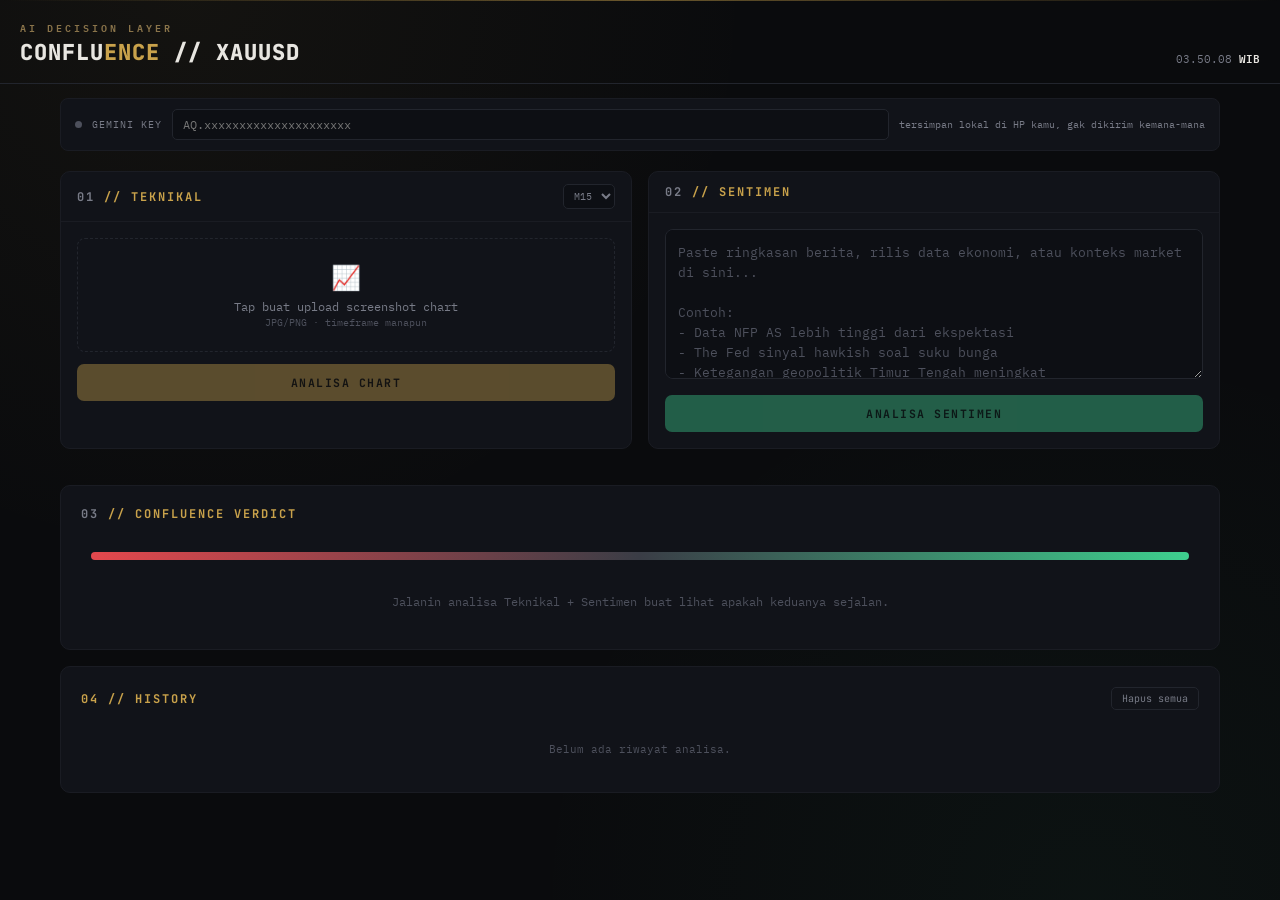
<file: index.html>
<!DOCTYPE html>
<html lang="id">
<head>
<meta charset="UTF-8">
<meta name="viewport" content="width=device-width, initial-scale=1.0">
<title>CONFLUENCE // XAUUSD</title>
<link rel="preconnect" href="https://fonts.googleapis.com">
<link href="https://fonts.googleapis.com/css2?family=JetBrains+Mono:wght@400;500;700;800&family=IBM+Plex+Mono:wght@400;500;600&display=swap" rel="stylesheet">
<style>
  :root{
    --bg:#0a0b0d;
    --panel:#111319;
    --panel-2:#0d0f14;
    --border:#22252d;
    --border-soft:#1a1c23;
    --gold:#c9a24b;
    --gold-dim:#8a744a;
    --bull:#3ecf8e;
    --bear:#e5484d;
    --neutral:#e8b64c;
    --text:#e8e6e1;
    --muted:#787b87;
    --muted-2:#4d505c;
  }
  *{box-sizing:border-box; margin:0; padding:0;}
  body{
    background:var(--bg);
    color:var(--text);
    font-family:'IBM Plex Mono', monospace;
    min-height:100vh;
    background-image:
      radial-gradient(circle at 15% 0%, rgba(201,162,75,0.05), transparent 40%),
      radial-gradient(circle at 85% 100%, rgba(62,207,142,0.04), transparent 40%);
    padding-bottom:60px;
  }
  .scanline{
    position:fixed; top:0; left:0; right:0; height:1px;
    background:linear-gradient(90deg, transparent, var(--gold), transparent);
    opacity:0.5; animation:scan 6s linear infinite; z-index:50; pointer-events:none;
  }
  @keyframes scan{0%{top:0%}100%{top:100%}}

  header{
    border-bottom:1px solid var(--border);
    padding:18px 20px 16px;
    display:flex; justify-content:space-between; align-items:flex-end;
    flex-wrap:wrap; gap:10px;
  }
  .brand{display:flex; flex-direction:column; gap:2px;}
  .brand-eyebrow{
    font-size:10px; letter-spacing:3px; color:var(--gold-dim); font-weight:600;
  }
  .brand-title{
    font-family:'JetBrains Mono', monospace;
    font-size:22px; font-weight:800; letter-spacing:1px;
    color:var(--text);
  }
  .brand-title span{color:var(--gold);}
  .clock{
    font-size:11px; color:var(--muted); text-align:right; line-height:1.5;
  }
  .clock b{color:var(--text); font-weight:600;}

  .keybar{
    max-width:1200px; margin:14px auto 0; padding:0 20px;
  }
  .keybar-inner{
    background:var(--panel); border:1px solid var(--border-soft); border-radius:8px;
    padding:10px 14px; display:flex; gap:10px; align-items:center; flex-wrap:wrap;
  }
  .keybar label{font-size:10px; color:var(--muted); letter-spacing:1px; white-space:nowrap;}
  .keybar input[type=password], .keybar input[type=text]{
    flex:1; min-width:160px;
    background:var(--panel-2); border:1px solid var(--border); border-radius:5px;
    color:var(--text); padding:7px 10px; font-family:inherit; font-size:12px;
  }
  .keybar input:focus{outline:1px solid var(--gold-dim);}
  .status-dot{width:7px; height:7px; border-radius:50%; background:var(--muted-2); flex-shrink:0;}
  .status-dot.on{background:var(--bull); box-shadow:0 0 6px var(--bull);}
  .keybar small{color:var(--muted); font-size:10px;}

  main{
    max-width:1200px; margin:0 auto; padding:20px;
    display:grid; grid-template-columns:1fr 1fr; gap:16px;
  }
  @media(max-width:860px){ main{grid-template-columns:1fr;} }

  .panel{
    background:var(--panel); border:1px solid var(--border-soft); border-radius:10px;
    overflow:hidden;
  }
  .panel-head{
    padding:12px 16px; border-bottom:1px solid var(--border-soft);
    display:flex; justify-content:space-between; align-items:center;
  }
  .panel-head h2{
    font-family:'JetBrains Mono'; font-size:12px; letter-spacing:2px; font-weight:700;
    color:var(--muted);
  }
  .panel-head h2 span{color:var(--gold);}
  .panel-body{padding:16px;}

  .drop{
    border:1.5px dashed var(--border); border-radius:8px;
    padding:22px 14px; text-align:center; cursor:pointer;
    transition:.15s; color:var(--muted); font-size:11.5px;
  }
  .drop:hover, .drop.drag{border-color:var(--gold-dim); background:rgba(201,162,75,0.04);}
  .drop img{max-width:100%; max-height:180px; border-radius:6px; margin-bottom:8px;}
  .drop .hint{margin-top:6px; font-size:10px; color:var(--muted-2);}
  input[type=file]{display:none;}

  textarea{
    width:100%; min-height:150px; resize:vertical;
    background:var(--panel-2); border:1px solid var(--border); border-radius:8px;
    color:var(--text); padding:12px; font-family:inherit; font-size:12.5px; line-height:1.6;
  }
  textarea:focus{outline:1px solid var(--gold-dim);}
  textarea::placeholder{color:var(--muted-2);}

  .btn{
    width:100%; margin-top:12px; padding:11px; border-radius:7px; border:none;
    font-family:'JetBrains Mono'; font-weight:700; font-size:11.5px; letter-spacing:1.5px;
    cursor:pointer; transition:.15s; text-transform:uppercase;
  }
  .btn-gold{background:var(--gold); color:#161208;}
  .btn-gold:hover{background:#dcb75c;}
  .btn-green{background:var(--bull); color:#062015;}
  .btn-green:hover{background:#4fe3a0;}
  .btn:disabled{opacity:.4; cursor:not-allowed;}

  .result{margin-top:14px; display:none;}
  .result.show{display:block; animation:fadein .3s ease;}
  @keyframes fadein{from{opacity:0; transform:translateY(4px)} to{opacity:1; transform:translateY(0)}}

  .bias-tag{
    display:inline-flex; align-items:center; gap:6px;
    padding:5px 12px; border-radius:20px; font-size:11px; font-weight:700; letter-spacing:1px;
  }
  .bias-tag.bull{background:rgba(62,207,142,0.12); color:var(--bull); border:1px solid rgba(62,207,142,0.3);}
  .bias-tag.bear{background:rgba(229,72,77,0.12); color:var(--bear); border:1px solid rgba(229,72,77,0.3);}
  .bias-tag.neutral{background:rgba(232,182,76,0.12); color:var(--neutral); border:1px solid rgba(232,182,76,0.3);}

  .ladder{margin-top:12px; border-top:1px solid var(--border-soft);}
  .ladder-row{
    display:flex; justify-content:space-between; padding:7px 0;
    border-bottom:1px solid var(--border-soft); font-size:12px;
  }
  .ladder-row .lbl{color:var(--muted); letter-spacing:.5px; font-size:10.5px;}
  .ladder-row .val{font-weight:600; font-variant-numeric:tabular-nums;}
  .val.tp{color:var(--bull);} .val.sl{color:var(--bear);} .val.entry{color:var(--gold);}

  .reasoning{margin-top:12px; font-size:11.5px; line-height:1.7; color:#c4c2ba;}
  .reasoning ul{padding-left:16px;}
  .reasoning li{margin-bottom:4px;}

  .gauge-wrap{display:flex; flex-direction:column; align-items:center; margin-top:6px;}
  svg#gaugeSvg{width:100%; max-width:260px;}
  .gauge-label{
    font-family:'JetBrains Mono'; font-size:20px; font-weight:800; margin-top:-38px;
  }
  .gauge-sub{font-size:10px; color:var(--muted); letter-spacing:2px; margin-top:2px;}
  .conf-score{display:flex; gap:8px; justify-content:center; margin-top:14px; flex-wrap:wrap;}
  .chip{
    background:var(--panel-2); border:1px solid var(--border); border-radius:6px;
    padding:6px 10px; font-size:10.5px; color:var(--muted);
  }
  .chip b{color:var(--text); font-size:12px;}

  .confluence{
    max-width:1200px; margin:0 auto; padding:0 20px;
  }
  .confluence-panel{
    background:var(--panel); border:1px solid var(--border-soft); border-radius:10px;
    padding:20px; margin-top:16px;
  }
  .confluence-panel h2{
    font-family:'JetBrains Mono'; font-size:12px; letter-spacing:2px; color:var(--muted); margin-bottom:16px;
  }
  .confluence-panel h2 span{color:var(--gold);}
  .meter-track{
    position:relative; height:8px; border-radius:4px; margin:30px 10px 14px;
    background:linear-gradient(90deg, var(--bear), #3a3d46 50%, var(--bull));
  }
  .marker{
    position:absolute; top:-11px; width:2px; height:28px; background:var(--text);
  }
  .marker::after{
    content:attr(data-label); position:absolute; top:-18px; left:50%; transform:translateX(-50%);
    font-size:9px; white-space:nowrap; color:var(--muted); letter-spacing:1px;
  }
  .marker.t{background:var(--gold);} .marker.t::after{color:var(--gold); content:"TEKNIKAL";}
  .marker.s{background:#7fb3ff;} .marker.s::after{top:22px; content:"SENTIMEN"; color:#7fb3ff;}

  .verdict-box{
    margin-top:22px; padding:16px; border-radius:8px; border:1px solid var(--border-soft);
    background:var(--panel-2); display:none;
  }
  .verdict-box.show{display:block;}
  .verdict-title{font-size:13px; font-weight:700; letter-spacing:1px; margin-bottom:6px;}
  .verdict-title.align-bull{color:var(--bull);}
  .verdict-title.align-bear{color:var(--bear);}
  .verdict-title.conflict{color:var(--neutral);}
  .verdict-text{font-size:12px; color:#c4c2ba; line-height:1.7;}

  .empty-note{color:var(--muted-2); font-size:11.5px; text-align:center; padding:20px 0;}
  .spinner{
    width:14px; height:14px; border:2px solid rgba(0,0,0,0.2); border-top-color:currentColor;
    border-radius:50%; display:inline-block; animation:spin .7s linear infinite; vertical-align:-2px;
  }
  @keyframes spin{to{transform:rotate(360deg)}}

  .copy-btn{
    background:none; border:1px solid var(--border); border-radius:4px; color:var(--muted);
    font-size:10px; padding:2px 6px; margin-left:8px; cursor:pointer; font-family:inherit;
  }
  .copy-btn:hover{color:var(--text); border-color:var(--gold-dim);}
  .copy-btn.copied{color:var(--bull); border-color:var(--bull);}

  .tf-select{
    background:var(--panel-2); border:1px solid var(--border); border-radius:5px;
    color:var(--muted); font-family:inherit; font-size:10px; padding:4px 6px;
  }

  .status-badge{
    display:inline-flex; align-items:center; gap:7px; padding:8px 14px; border-radius:7px;
    font-size:11.5px; font-weight:700; letter-spacing:1px; margin-bottom:16px;
  }
  .status-badge .dot{width:8px; height:8px; border-radius:50%;}
  .status-badge.go{background:rgba(62,207,142,0.1); color:var(--bull); border:1px solid rgba(62,207,142,0.25);}
  .status-badge.go .dot{background:var(--bull); box-shadow:0 0 6px var(--bull);}
  .status-badge.caution{background:rgba(232,182,76,0.1); color:var(--neutral); border:1px solid rgba(232,182,76,0.25);}
  .status-badge.caution .dot{background:var(--neutral); box-shadow:0 0 6px var(--neutral);}
  .status-badge.no{background:rgba(229,72,77,0.1); color:var(--bear); border:1px solid rgba(229,72,77,0.25);}
  .status-badge.no .dot{background:var(--bear); box-shadow:0 0 6px var(--bear);}

  .countdown{
    margin-top:10px; font-size:10.5px; color:var(--muted); display:flex; align-items:center; gap:6px;
  }
  .countdown b{color:var(--gold); font-variant-numeric:tabular-nums;}
  .countdown.expired b{color:var(--muted-2);}

  .cache-note{font-size:10px; color:var(--muted-2); margin-top:8px; text-align:center;}

  .history-panel{margin-top:16px;}
  .history-panel table{width:100%; border-collapse:collapse; font-size:11px;}
  .history-panel th{
    text-align:left; padding:8px 6px; color:var(--muted); font-weight:600; letter-spacing:1px;
    border-bottom:1px solid var(--border-soft); font-size:9.5px;
  }
  .history-panel td{padding:8px 6px; border-bottom:1px solid var(--border-soft); color:#c4c2ba;}
  .history-panel tr:last-child td{border-bottom:none;}
  .history-empty{color:var(--muted-2); font-size:11px; text-align:center; padding:16px 0;}
  .clear-history{
    background:none; border:1px solid var(--border); color:var(--muted); border-radius:5px;
    padding:4px 10px; font-size:10px; cursor:pointer; font-family:inherit;
  }
  .clear-history:hover{color:var(--bear); border-color:var(--bear);}

  .toast{
    position:fixed; bottom:20px; left:50%; transform:translateX(-50%) translateY(20px);
    background:var(--panel); border:1px solid var(--border); border-radius:8px;
    padding:10px 18px; font-size:11.5px; color:var(--text); opacity:0; pointer-events:none;
    transition:.25s; z-index:100;
  }
  .toast.show{opacity:1; transform:translateX(-50%) translateY(0);}
</style>
</head>
<body>
<div class="scanline"></div>

<header>
  <div class="brand">
    <div class="brand-eyebrow">AI DECISION LAYER</div>
    <div class="brand-title">CONFLU<span>ENCE</span> // XAUUSD</div>
  </div>
  <div class="clock" id="clockBox">--:--:-- <b>WIB</b></div>
</header>

<div class="keybar">
  <div class="keybar-inner">
    <span class="status-dot" id="keyDot"></span>
    <label>GEMINI KEY</label>
    <input type="password" id="apiKey" placeholder="AQ.xxxxxxxxxxxxxxxxxxxxx">
    <small>tersimpan lokal di HP kamu, gak dikirim kemana-mana</small>
  </div>
</div>

<main>
  <!-- TECHNICAL PANEL -->
  <section class="panel">
    <div class="panel-head">
      <h2>01 <span>// TEKNIKAL</span></h2>
      <div style="display:flex; align-items:center; gap:8px;">
        <select class="tf-select" id="tfSelect">
          <option value="M15">M15</option>
          <option value="M30">M30</option>
          <option value="H1">H1</option>
        </select>
        <span id="techPulse" class="chip" style="display:none">●</span>
      </div>
    </div>
    <div class="panel-body">
      <div class="drop" id="dropZone">
        <div id="dropContent">
          <div style="font-size:24px; margin-bottom:6px;">📈</div>
          Tap buat upload screenshot chart<br>
          <span class="hint">JPG/PNG · timeframe manapun</span>
        </div>
      </div>
      <input type="file" id="fileInput" accept="image/*">
      <button class="btn btn-gold" id="btnTech" disabled>Analisa Chart</button>

      <div class="result" id="techResult">
        <div class="bias-tag" id="techBias">—</div>
        <div class="ladder" id="techLadder"></div>
        <div class="reasoning" id="techReasoning"></div>
        <div class="countdown" id="techCountdown" style="display:none;">⏳ Valid selama <b id="countdownTimer">-</b></div>
      </div>
      <div class="cache-note" id="techCacheNote" style="display:none;">📦 hasil dari cache (2 menit terakhir)</div>
    </div>
  </section>

  <!-- SENTIMENT PANEL -->
  <section class="panel">
    <div class="panel-head">
      <h2>02 <span>// SENTIMEN</span></h2>
      <span id="sentPulse" class="chip" style="display:none">●</span>
    </div>
    <div class="panel-body">
      <textarea id="newsInput" placeholder="Paste ringkasan berita, rilis data ekonomi, atau konteks market di sini...

Contoh:
- Data NFP AS lebih tinggi dari ekspektasi
- The Fed sinyal hawkish soal suku bunga
- Ketegangan geopolitik Timur Tengah meningkat"></textarea>
      <button class="btn btn-green" id="btnSent" disabled>Analisa Sentimen</button>

      <div class="result" id="sentResult">
        <div class="gauge-wrap">
          <svg id="gaugeSvg" viewBox="0 0 200 110">
            <path d="M 15 100 A 85 85 0 0 1 185 100" fill="none" stroke="#22252d" stroke-width="14" stroke-linecap="round"/>
            <path id="gaugeArc" d="M 15 100 A 85 85 0 0 1 185 100" fill="none" stroke="url(#gaugeGrad)" stroke-width="14" stroke-linecap="round" stroke-dasharray="267" stroke-dashoffset="267"/>
            <defs>
              <linearGradient id="gaugeGrad" x1="0%" y1="0%" x2="100%" y2="0%">
                <stop offset="0%" stop-color="#e5484d"/>
                <stop offset="50%" stop-color="#e8b64c"/>
                <stop offset="100%" stop-color="#3ecf8e"/>
              </linearGradient>
            </defs>
            <line id="needle" x1="100" y1="100" x2="100" y2="30" stroke="#e8e6e1" stroke-width="2.5" style="transform-origin:100px 100px; transition:transform .6s cubic-bezier(.3,1.4,.5,1);"/>
            <circle cx="100" cy="100" r="4" fill="#e8e6e1"/>
          </svg>
          <div class="gauge-label" id="gaugeLabel">NETRAL</div>
          <div class="gauge-sub">BEARISH ← → BULLISH</div>
        </div>
        <div class="conf-score">
          <div class="chip">CONFIDENCE <b id="sentConf">-</b></div>
          <div class="chip">RISK <b id="sentRisk">-</b></div>
        </div>
        <div class="reasoning" id="sentReasoning"></div>
      </div>
    </div>
  </section>
</main>

<div class="confluence">
  <div class="confluence-panel">
    <h2>03 <span>// CONFLUENCE VERDICT</span></h2>
    <div class="status-badge" id="statusBadge" style="display:none;">
      <span class="dot"></span><span id="statusBadgeText">-</span>
    </div>
    <div class="meter-track" id="meterTrack">
      <div class="marker t" id="markerT" style="left:50%; display:none;"></div>
      <div class="marker s" id="markerS" style="left:50%; display:none;"></div>
    </div>
    <p class="empty-note" id="confEmpty">Jalanin analisa Teknikal + Sentimen buat lihat apakah keduanya sejalan.</p>
    <div class="verdict-box" id="verdictBox">
      <div class="verdict-title" id="verdictTitle">—</div>
      <div class="verdict-text" id="verdictText">—</div>
    </div>
  </div>

  <div class="confluence-panel history-panel">
    <h2 style="display:flex; justify-content:space-between; align-items:center;">
      <span>04 <span style="color:var(--gold)">// HISTORY</span></span>
      <button class="clear-history" id="clearHistoryBtn">Hapus semua</button>
    </h2>
    <div id="historyBody"></div>
  </div>
</div>

<div class="toast" id="toast"></div>

<script>
const $ = id => document.getElementById(id);
let uploadedBase64 = null, uploadedMime = null;
let techScore = null, sentScore = null; // -1..1 scale for confluence meter
let lastTech = null, lastSent = null;
let countdownInterval = null;

// ---- utils ----
function showToast(msg){
  const t = $('toast');
  t.textContent = msg;
  t.classList.add('show');
  setTimeout(()=>t.classList.remove('show'), 1800);
}
function copyText(text, btnEl){
  navigator.clipboard.writeText(String(text)).then(()=>{
    showToast('Disalin: ' + text);
    if(btnEl){
      btnEl.classList.add('copied');
      setTimeout(()=>btnEl.classList.remove('copied'), 1000);
    }
  });
}
function simpleHash(str){
  let hash = 0;
  for(let i=0;i<str.length;i++){
    hash = ((hash<<5)-hash) + str.charCodeAt(i);
    hash |= 0;
  }
  return hash.toString();
}
function compressImage(dataUrl, maxWidth=800, quality=0.75){
  return new Promise(resolve=>{
    const img = new Image();
    img.onload = () => {
      const scale = Math.min(1, maxWidth / img.width);
      const canvas = document.createElement('canvas');
      canvas.width = img.width * scale;
      canvas.height = img.height * scale;
      const ctx = canvas.getContext('2d');
      ctx.drawImage(img, 0, 0, canvas.width, canvas.height);
      resolve(canvas.toDataURL('image/jpeg', quality));
    };
    img.src = dataUrl;
  });
}
// cache: 2 minute TTL, keyed by content hash
function getCache(key){
  try{
    const raw = localStorage.getItem('cache_' + key);
    if(!raw) return null;
    const parsed = JSON.parse(raw);
    if(Date.now() - parsed.ts > 2*60*1000) return null;
    return parsed.data;
  }catch(e){ return null; }
}
function setCache(key, data){
  localStorage.setItem('cache_' + key, JSON.stringify({ts:Date.now(), data}));
}

// clock
function tick(){
  const d = new Date();
  const opts = {hour:'2-digit', minute:'2-digit', second:'2-digit', hour12:false, timeZone:'Asia/Jakarta'};
  $('clockBox').innerHTML = d.toLocaleTimeString('id-ID', opts) + ' <b>WIB</b>';
}
tick(); setInterval(tick, 1000);

// key handling
const KEY_STORAGE = 'confluence_gemini_key';
$('apiKey').value = localStorage.getItem(KEY_STORAGE) || '';
updateKeyDot();
$('apiKey').addEventListener('input', () => {
  localStorage.setItem(KEY_STORAGE, $('apiKey').value.trim());
  updateKeyDot();
});
function updateKeyDot(){
  const has = $('apiKey').value.trim().length > 10;
  $('keyDot').classList.toggle('on', has);
  $('btnSent').disabled = !has || $('newsInput').value.trim().length < 5;
  $('btnTech').disabled = !has || !uploadedBase64;
}

// upload
const dropZone = $('dropZone'), fileInput = $('fileInput');
dropZone.addEventListener('click', () => fileInput.click());
['dragover','dragleave','drop'].forEach(ev=>{
  dropZone.addEventListener(ev, e=>{
    e.preventDefault();
    dropZone.classList.toggle('drag', ev==='dragover');
  });
});
dropZone.addEventListener('drop', e=>{
  if(e.dataTransfer.files[0]) handleFile(e.dataTransfer.files[0]);
});
fileInput.addEventListener('change', e=>{
  if(e.target.files[0]) handleFile(e.target.files[0]);
});
function handleFile(file){
  const reader = new FileReader();
  reader.onload = async e => {
    const compressed = await compressImage(e.target.result);
    uploadedMime = 'image/jpeg';
    uploadedBase64 = compressed.split(',')[1];
    $('dropContent').innerHTML = `<img src="${compressed}"><div class="hint">${file.name} · dikompres</div>`;
    updateKeyDot();
  };
  reader.readAsDataURL(file);
}

$('newsInput').addEventListener('input', updateKeyDot);

// ---- Gemini call helper ----
async function callGemini(parts){
  const key = $('apiKey').value.trim();
  const url = `https://generativelanguage.googleapis.com/v1beta/models/gemini-flash-latest:generateContent?key=${key}`;
  const res = await fetch(url, {
    method:'POST',
    headers:{'Content-Type':'application/json'},
    body: JSON.stringify({ contents:[{ parts }] })
  });
  if(!res.ok){
    const errText = await res.text();
    throw new Error(`API error ${res.status}: ${errText.slice(0,200)}`);
  }
  const data = await res.json();
  const text = data.candidates?.[0]?.content?.parts?.[0]?.text || '';
  const clean = text.replace(/```json|```/g,'').trim();
  return JSON.parse(clean);
}

// ---- TECHNICAL ANALYSIS ----
$('btnTech').addEventListener('click', async () => {
  const btn = $('btnTech');
  const tf = $('tfSelect').value;
  $('techCacheNote').style.display = 'none';
  const cacheKey = 'tech_' + tf + '_' + simpleHash(uploadedBase64.slice(0,500));
  const cached = getCache(cacheKey);
  if(cached){
    renderTech(cached, tf);
    $('techCacheNote').style.display = 'block';
    return;
  }
  btn.disabled = true; btn.innerHTML = '<span class="spinner"></span> Menganalisa...';
  $('techPulse').style.display = 'inline-block';
  try{
    const prompt = `Kamu adalah analis teknikal trading XAUUSD/forex expert. Lihat screenshot chart timeframe ${tf} ini dan berikan analisa scalping/short-term.
Balas HANYA dengan JSON valid, tanpa markdown, format persis:
{
  "bias": "bullish" | "bearish" | "neutral",
  "score": <angka -1.0 sampai 1.0, -1 sangat bearish, 1 sangat bullish>,
  "entry": "<harga entry perkiraan atau area>",
  "sl": "<harga stop loss>",
  "tp1": "<take profit 1>",
  "tp2": "<take profit 2>",
  "validForCandles": <angka candle perkiraan sinyal ini masih relevan, misal 3>,
  "reasoning": ["poin singkat 1", "poin singkat 2", "poin singkat 3"]
}`;
    const parts = [
      { text: prompt },
      { inline_data: { mime_type: uploadedMime, data: uploadedBase64 } }
    ];
    const result = await callGemini(parts);
    setCache(cacheKey, result);
    renderTech(result, tf);
  }catch(err){
    alert('Gagal analisa chart: ' + err.message);
  }finally{
    btn.disabled = false; btn.innerHTML = 'Analisa Chart';
    $('techPulse').style.display = 'none';
    updateKeyDot();
  }
});

function rowHTML(label, val, cls){
  return `<div class="ladder-row"><span class="lbl">${label}</span><span>
    <span class="val ${cls}">${val ?? '-'}</span>
    <button class="copy-btn" onclick="copyText('${val}', this)">📋</button>
  </span></div>`;
}

function renderTech(r, tf){
  lastTech = r;
  techScore = typeof r.score === 'number' ? Math.max(-1, Math.min(1, r.score)) : 0;
  const biasClass = r.bias === 'bullish' ? 'bull' : r.bias === 'bearish' ? 'bear' : 'neutral';
  $('techBias').className = 'bias-tag ' + biasClass;
  $('techBias').textContent = (r.bias || 'neutral').toUpperCase();

  $('techLadder').innerHTML =
    rowHTML('ENTRY', r.entry, 'entry') +
    rowHTML('STOP LOSS', r.sl, 'sl') +
    rowHTML('TAKE PROFIT 1', r.tp1, 'tp') +
    rowHTML('TAKE PROFIT 2', r.tp2, 'tp');
  $('techReasoning').innerHTML = '<ul>' + (r.reasoning||[]).map(x=>`<li>${x}</li>`).join('') + '</ul>';
  $('techResult').classList.add('show');
  startCountdown(r.validForCandles, tf);
  updateConfluence();
  saveHistoryEntry();
}

const TF_MINUTES = {M15:15, M30:30, H1:60};
function startCountdown(candles, tf){
  if(countdownInterval) clearInterval(countdownInterval);
  if(!candles){ $('techCountdown').style.display = 'none'; return; }
  const totalMs = candles * (TF_MINUTES[tf]||15) * 60 * 1000;
  const endTime = Date.now() + totalMs;
  $('techCountdown').style.display = 'flex';
  $('techCountdown').classList.remove('expired');
  const update = () => {
    const remain = endTime - Date.now();
    if(remain <= 0){
      $('countdownTimer').textContent = 'EXPIRED';
      $('techCountdown').classList.add('expired');
      clearInterval(countdownInterval);
      return;
    }
    const mins = Math.floor(remain/60000);
    const secs = Math.floor((remain%60000)/1000);
    $('countdownTimer').textContent = `${mins}m ${secs}s (${candles} candle ${tf})`;
  };
  update();
  countdownInterval = setInterval(update, 1000);
}

// ---- SENTIMENT ANALYSIS ----
$('btnSent').addEventListener('click', async () => {
  const btn = $('btnSent');
  const news = $('newsInput').value.trim();
  const cacheKey = 'sent_' + simpleHash(news);
  const cached = getCache(cacheKey);
  if(cached){ renderSent(cached); showToast('📦 Hasil dari cache'); return; }
  btn.disabled = true; btn.innerHTML = '<span class="spinner"></span> Menganalisa...';
  $('sentPulse').style.display = 'inline-block';
  try{
    const prompt = `Kamu adalah analis sentimen market untuk trading XAUUSD (gold). Baca konteks/berita berikut dan simpulkan bias sentimen pasar terhadap gold.
Konteks: """${news}"""
Balas HANYA dengan JSON valid, tanpa markdown, format persis:
{
  "bias": "bullish" | "bearish" | "neutral",
  "score": <angka -1.0 sampai 1.0>,
  "confidence": "<Low|Medium|High>",
  "risk": "<Low|Medium|High>",
  "reasoning": ["poin singkat 1", "poin singkat 2", "poin singkat 3"]
}`;
    const result = await callGemini([{ text: prompt }]);
    setCache(cacheKey, result);
    renderSent(result);
  }catch(err){
    alert('Gagal analisa sentimen: ' + err.message);
  }finally{
    btn.disabled = false; btn.innerHTML = 'Analisa Sentimen';
    $('sentPulse').style.display = 'none';
    updateKeyDot();
  }
});

function renderSent(r){
  lastSent = r;
  sentScore = typeof r.score === 'number' ? Math.max(-1, Math.min(1, r.score)) : 0;
  const pct = (sentScore + 1) / 2; // 0..1
  const angle = -90 + pct * 180; // -90..90
  $('needle').style.transform = `rotate(${angle}deg)`;
  const offset = 267 - (267 * pct);
  $('gaugeArc').style.strokeDashoffset = offset;
  $('gaugeLabel').textContent = (r.bias || 'neutral').toUpperCase();
  $('gaugeLabel').style.color = r.bias === 'bullish' ? 'var(--bull)' : r.bias === 'bearish' ? 'var(--bear)' : 'var(--neutral)';
  $('sentConf').textContent = r.confidence ?? '-';
  $('sentRisk').textContent = r.risk ?? '-';
  $('sentReasoning').innerHTML = '<ul>' + (r.reasoning||[]).map(x=>`<li>${x}</li>`).join('') + '</ul>';
  $('sentResult').classList.add('show');
  updateConfluence();
  saveHistoryEntry();
}

// ---- CONFLUENCE ----
function updateConfluence(){
  if(techScore === null && sentScore === null) return;
  $('confEmpty').style.display = 'none';

  if(techScore !== null){
    $('markerT').style.display = 'block';
    $('markerT').style.left = ((techScore + 1) / 2 * 100) + '%';
  }
  if(sentScore !== null){
    $('markerS').style.display = 'block';
    $('markerS').style.left = ((sentScore + 1) / 2 * 100) + '%';
  }
  if(techScore === null || sentScore === null) return;

  const diff = Math.abs(techScore - sentScore);
  const avg = (techScore + sentScore) / 2;
  const box = $('verdictBox'), title = $('verdictTitle'), text = $('verdictText');
  box.classList.add('show');

  const badge = $('statusBadge'), badgeText = $('statusBadgeText');
  badge.style.display = 'inline-flex';
  const confMap = {Low:0, Medium:1, High:2};
  const confLevel = confMap[lastSent?.confidence] ?? 1;
  const riskLevel = confMap[lastSent?.risk] ?? 1;

  if(diff > 0.9){
    title.className = 'verdict-title conflict';
    title.textContent = '⚠ SINYAL BERTOLAK BELAKANG';
    text.textContent = 'Teknikal dan sentimen menunjuk arah berlawanan secara signifikan. Ini kondisi choppy/uncertain — pertimbangkan buat skip entry dulu atau tunggu konfirmasi lebih jelas.';
    badge.className = 'status-badge no';
    badgeText.textContent = 'TIDAK DISARANKAN';
  } else if(avg > 0.25){
    title.className = 'verdict-title align-bull';
    title.textContent = '✓ CONFLUENCE BULLISH';
    text.textContent = 'Teknikal dan sentimen relatif sejalan ke arah bullish. Bukan jaminan profit — tetap gunakan money management dan SL sesuai rencana.';
    const go = confLevel >= 1 && riskLevel <= 1;
    badge.className = 'status-badge ' + (go ? 'go' : 'caution');
    badgeText.textContent = go ? 'DISARANKAN' : 'HATI-HATI';
  } else if(avg < -0.25){
    title.className = 'verdict-title align-bear';
    title.textContent = '✓ CONFLUENCE BEARISH';
    text.textContent = 'Teknikal dan sentimen relatif sejalan ke arah bearish. Bukan jaminan profit — tetap gunakan money management dan SL sesuai rencana.';
    const go = confLevel >= 1 && riskLevel <= 1;
    badge.className = 'status-badge ' + (go ? 'go' : 'caution');
    badgeText.textContent = go ? 'DISARANKAN' : 'HATI-HATI';
  } else {
    title.className = 'verdict-title conflict';
    title.textContent = '≈ NETRAL / CAMPUR ADUK';
    text.textContent = 'Belum ada arah dominan yang jelas dari kedua sisi. Kondisi market kemungkinan sideways — sabar nunggu momentum lebih jelas lebih baik daripada maksa entry.';
    badge.className = 'status-badge caution';
    badgeText.textContent = 'HATI-HATI';
  }
}

// ---- HISTORY ----
const HISTORY_KEY = 'confluence_history';
function getHistory(){
  try{ return JSON.parse(localStorage.getItem(HISTORY_KEY)) || []; }catch(e){ return []; }
}
function saveHistoryEntry(){
  if(!lastTech && !lastSent) return;
  const hist = getHistory();
  hist.unshift({
    ts: Date.now(),
    techBias: lastTech?.bias || null,
    sentBias: lastSent?.bias || null,
    verdict: $('verdictTitle')?.textContent || '-'
  });
  localStorage.setItem(HISTORY_KEY, JSON.stringify(hist.slice(0, 50)));
  renderHistory();
}
function renderHistory(){
  const hist = getHistory();
  const wrap = $('historyBody');
  if(!hist.length){
    wrap.innerHTML = '<div class="history-empty">Belum ada riwayat analisa.</div>';
    return;
  }
  wrap.innerHTML = `<table><thead><tr>
    <th>WAKTU</th><th>TEKNIKAL</th><th>SENTIMEN</th><th>VERDICT</th>
  </tr></thead><tbody>` +
  hist.map(h => `<tr>
    <td>${new Date(h.ts).toLocaleString('id-ID',{timeZone:'Asia/Jakarta', day:'2-digit', month:'2-digit', hour:'2-digit', minute:'2-digit'})}</td>
    <td>${h.techBias ? h.techBias.toUpperCase() : '-'}</td>
    <td>${h.sentBias ? h.sentBias.toUpperCase() : '-'}</td>
    <td>${h.verdict}</td>
  </tr>`).join('') + `</tbody></table>`;
}
$('clearHistoryBtn').addEventListener('click', () => {
  if(confirm('Hapus semua riwayat analisa?')){
    localStorage.removeItem(HISTORY_KEY);
    renderHistory();
  }
});
renderHistory();
</script>
</body>
</html>
</file>
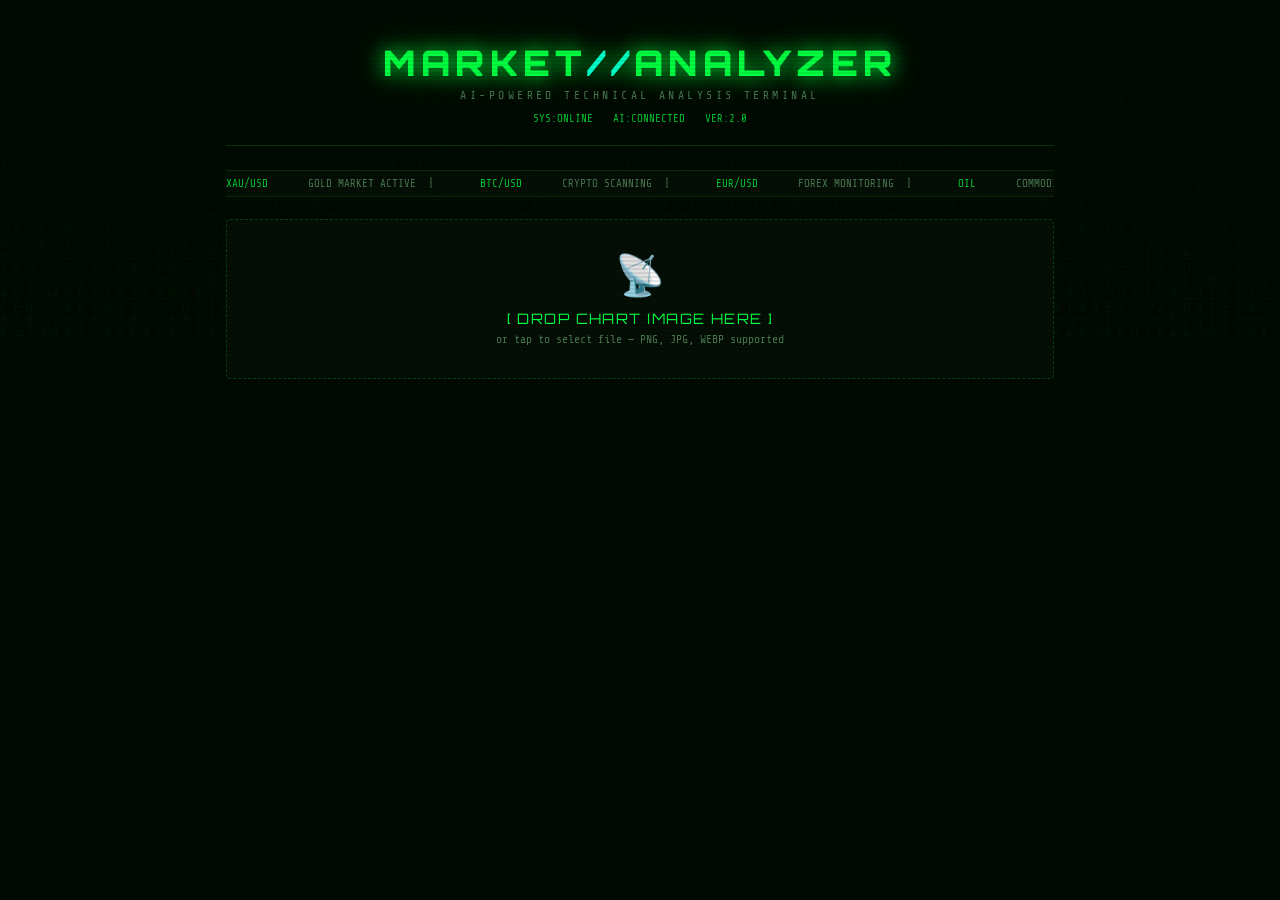
<file: market-analyzer.html>
<!DOCTYPE html>
<html lang="id">
<head>
<meta charset="UTF-8">
<meta name="viewport" content="width=device-width, initial-scale=1.0">
<title>MARKET//ANALYZER</title>
<style>
  @import url('https://fonts.googleapis.com/css2?family=Share+Tech+Mono&family=Orbitron:wght@400;700;900&display=swap');

  :root {
    --green: #00ff41;
    --green-dim: #00cc33;
    --green-faint: #003b0f;
    --green-glow: rgba(0,255,65,0.15);
    --bg: #010a03;
    --surface: #050f06;
    --border: #0a2a0d;
    --border-bright: #00ff4133;
    --red: #ff2244;
    --yellow: #ffd700;
    --cyan: #00ffcc;
    --text-dim: #4a7a52;
  }

  * { margin: 0; padding: 0; box-sizing: border-box; }

  body {
    background: var(--bg);
    color: var(--green);
    font-family: 'Share Tech Mono', monospace;
    min-height: 100vh;
    overflow-x: hidden;
  }

  /* Scanline overlay */
  body::before {
    content: '';
    position: fixed;
    top: 0; left: 0;
    width: 100%; height: 100%;
    background: repeating-linear-gradient(
      0deg,
      transparent,
      transparent 2px,
      rgba(0,0,0,0.08) 2px,
      rgba(0,0,0,0.08) 4px
    );
    pointer-events: none;
    z-index: 9999;
  }

  /* Matrix rain canvas */
  #matrix-bg {
    position: fixed;
    top: 0; left: 0;
    width: 100%; height: 100%;
    opacity: 0.04;
    z-index: 0;
    pointer-events: none;
  }

  .container {
    position: relative;
    z-index: 1;
    max-width: 860px;
    margin: 0 auto;
    padding: 20px 16px 40px;
  }

  /* Header */
  .header {
    text-align: center;
    padding: 24px 0 20px;
    border-bottom: 1px solid var(--border-bright);
    margin-bottom: 24px;
  }

  .logo {
    font-family: 'Orbitron', monospace;
    font-size: clamp(1.4rem, 5vw, 2.2rem);
    font-weight: 900;
    letter-spacing: 0.15em;
    color: var(--green);
    text-shadow: 0 0 20px var(--green), 0 0 40px rgba(0,255,65,0.4);
    line-height: 1.1;
  }

  .logo span { color: var(--cyan); }

  .tagline {
    font-size: 0.72rem;
    color: var(--text-dim);
    letter-spacing: 0.3em;
    margin-top: 6px;
    text-transform: uppercase;
  }

  .sys-status {
    display: flex;
    justify-content: center;
    gap: 20px;
    margin-top: 10px;
    font-size: 0.68rem;
    color: var(--text-dim);
  }

  .sys-status span { color: var(--green-dim); }

  /* Upload zone */
  .upload-section {
    background: var(--surface);
    border: 1px dashed var(--border-bright);
    border-radius: 4px;
    padding: 32px 20px;
    text-align: center;
    cursor: pointer;
    transition: all 0.2s;
    position: relative;
    overflow: hidden;
    margin-bottom: 20px;
  }

  .upload-section:hover, .upload-section.drag-over {
    border-color: var(--green);
    background: var(--green-glow);
    box-shadow: 0 0 20px rgba(0,255,65,0.1);
  }

  .upload-section::before {
    content: '';
    position: absolute;
    top: 0; left: -100%;
    width: 100%; height: 2px;
    background: linear-gradient(90deg, transparent, var(--green), transparent);
    animation: scan 3s linear infinite;
  }

  @keyframes scan {
    0% { left: -100%; }
    100% { left: 100%; }
  }

  .upload-icon {
    font-size: 2.5rem;
    margin-bottom: 10px;
    display: block;
  }

  .upload-title {
    font-family: 'Orbitron', monospace;
    font-size: 0.9rem;
    letter-spacing: 0.1em;
    color: var(--green);
    margin-bottom: 6px;
  }

  .upload-sub {
    font-size: 0.72rem;
    color: var(--text-dim);
  }

  #fileInput { display: none; }

  /* Preview */
  #preview-container {
    display: none;
    margin-bottom: 20px;
    border: 1px solid var(--border-bright);
    border-radius: 4px;
    overflow: hidden;
    background: var(--surface);
  }

  .preview-header {
    padding: 8px 14px;
    border-bottom: 1px solid var(--border);
    font-size: 0.7rem;
    color: var(--text-dim);
    display: flex;
    justify-content: space-between;
    align-items: center;
  }

  .preview-header span { color: var(--green-dim); }

  #preview-img {
    width: 100%;
    max-height: 320px;
    object-fit: contain;
    display: block;
    background: #000;
  }

  /* Context inputs */
  .context-panel {
    display: none;
    background: var(--surface);
    border: 1px solid var(--border-bright);
    border-radius: 4px;
    padding: 16px;
    margin-bottom: 20px;
  }

  .panel-title {
    font-family: 'Orbitron', monospace;
    font-size: 0.72rem;
    letter-spacing: 0.15em;
    color: var(--green-dim);
    margin-bottom: 14px;
  }

  .input-row {
    display: grid;
    grid-template-columns: 1fr 1fr;
    gap: 12px;
    margin-bottom: 12px;
  }

  .input-group {
    display: flex;
    flex-direction: column;
    gap: 5px;
  }

  .input-group label {
    font-size: 0.65rem;
    color: var(--text-dim);
    letter-spacing: 0.1em;
    text-transform: uppercase;
  }

  .input-group select,
  .input-group input {
    background: var(--bg);
    border: 1px solid var(--border);
    color: var(--green);
    font-family: 'Share Tech Mono', monospace;
    font-size: 0.8rem;
    padding: 7px 10px;
    border-radius: 3px;
    outline: none;
    transition: border-color 0.2s;
  }

  .input-group select:focus,
  .input-group input:focus {
    border-color: var(--green-dim);
  }

  .input-group select option { background: #010a03; }

  /* Analyze button */
  .analyze-btn {
    width: 100%;
    padding: 14px;
    background: transparent;
    border: 1px solid var(--green);
    color: var(--green);
    font-family: 'Orbitron', monospace;
    font-size: 0.85rem;
    font-weight: 700;
    letter-spacing: 0.2em;
    cursor: pointer;
    border-radius: 3px;
    transition: all 0.2s;
    display: none;
    text-transform: uppercase;
    position: relative;
    overflow: hidden;
  }

  .analyze-btn:hover:not(:disabled) {
    background: var(--green-glow);
    box-shadow: 0 0 20px rgba(0,255,65,0.2);
    text-shadow: 0 0 10px var(--green);
  }

  .analyze-btn:disabled {
    opacity: 0.5;
    cursor: not-allowed;
  }

  /* Result terminal */
  #result-terminal {
    display: none;
    background: var(--bg);
    border: 1px solid var(--green);
    border-radius: 4px;
    overflow: hidden;
    margin-top: 20px;
    box-shadow: 0 0 30px rgba(0,255,65,0.08);
  }

  .terminal-bar {
    background: var(--surface);
    padding: 8px 14px;
    border-bottom: 1px solid var(--border);
    display: flex;
    align-items: center;
    gap: 8px;
    font-size: 0.68rem;
    color: var(--text-dim);
  }

  .dot { width: 8px; height: 8px; border-radius: 50%; }
  .dot.r { background: var(--red); }
  .dot.y { background: var(--yellow); }
  .dot.g { background: var(--green); }

  .terminal-title { margin-left: 4px; letter-spacing: 0.1em; }

  #terminal-output {
    padding: 20px;
    font-size: 0.82rem;
    line-height: 1.8;
    white-space: pre-wrap;
    min-height: 120px;
    color: var(--green);
  }

  /* Typing cursor */
  .cursor {
    display: inline-block;
    width: 8px;
    height: 14px;
    background: var(--green);
    animation: blink 0.8s step-end infinite;
    vertical-align: middle;
  }

  @keyframes blink { 50% { opacity: 0; } }

  /* Result styling via JS classes */
  .result-header { color: var(--cyan); font-family: 'Orbitron', monospace; font-size: 0.75rem; }
  .result-bull { color: #00ff88; }
  .result-bear { color: var(--red); }
  .result-neutral { color: var(--yellow); }
  .result-label { color: var(--text-dim); }
  .result-value { color: var(--green); }
  .result-warn { color: var(--yellow); }
  .result-divider { color: var(--border-bright); }

  /* Loading */
  .loading-line {
    color: var(--green-dim);
    font-size: 0.75rem;
  }

  /* Reset btn */
  .reset-btn {
    background: transparent;
    border: 1px solid var(--border);
    color: var(--text-dim);
    font-family: 'Share Tech Mono', monospace;
    font-size: 0.72rem;
    padding: 6px 14px;
    cursor: pointer;
    border-radius: 3px;
    transition: all 0.2s;
    margin-top: 16px;
    letter-spacing: 0.1em;
    display: none;
  }

  .reset-btn:hover {
    border-color: var(--green-dim);
    color: var(--green-dim);
  }

  /* Ticker tape */
  .ticker {
    border-top: 1px solid var(--border);
    border-bottom: 1px solid var(--border);
    padding: 6px 0;
    overflow: hidden;
    margin-bottom: 22px;
    background: var(--surface);
  }

  .ticker-inner {
    display: flex;
    gap: 40px;
    animation: ticker 20s linear infinite;
    white-space: nowrap;
    font-size: 0.68rem;
    color: var(--text-dim);
  }

  .ticker-inner span { color: var(--green-dim); }

  @keyframes ticker {
    0% { transform: translateX(0); }
    100% { transform: translateX(-50%); }
  }

  @media (max-width: 480px) {
    .input-row { grid-template-columns: 1fr; }
  }
</style>
</head>
<body>

<canvas id="matrix-bg"></canvas>

<div class="container">

  <!-- Header -->
  <div class="header">
    <div class="logo">MARKET<span>//</span>ANALYZER</div>
    <div class="tagline">AI-Powered Technical Analysis Terminal</div>
    <div class="sys-status">
      <span>SYS:<span>ONLINE</span></span>
      <span>AI:<span>CONNECTED</span></span>
      <span>VER:<span>2.0</span></span>
    </div>
  </div>

  <!-- Ticker -->
  <div class="ticker">
    <div class="ticker-inner">
      <span>XAU/USD</span> GOLD MARKET ACTIVE &nbsp;|&nbsp;
      <span>BTC/USD</span> CRYPTO SCANNING &nbsp;|&nbsp;
      <span>EUR/USD</span> FOREX MONITORING &nbsp;|&nbsp;
      <span>OIL</span> COMMODITY WATCH &nbsp;|&nbsp;
      <span>SPX</span> INDEX TRACKING &nbsp;|&nbsp;
      <!-- duplicate for seamless loop -->
      <span>XAU/USD</span> GOLD MARKET ACTIVE &nbsp;|&nbsp;
      <span>BTC/USD</span> CRYPTO SCANNING &nbsp;|&nbsp;
      <span>EUR/USD</span> FOREX MONITORING &nbsp;|&nbsp;
      <span>OIL</span> COMMODITY WATCH &nbsp;|&nbsp;
      <span>SPX</span> INDEX TRACKING &nbsp;|&nbsp;
    </div>
  </div>

  <!-- Upload -->
  <div class="upload-section" id="dropZone">
    <span class="upload-icon">📡</span>
    <div class="upload-title">[ DROP CHART IMAGE HERE ]</div>
    <div class="upload-sub">or tap to select file — PNG, JPG, WEBP supported</div>
    <input type="file" id="fileInput" accept="image/*">
  </div>

  <!-- Preview -->
  <div id="preview-container">
    <div class="preview-header">
      <span>▶ CHART_LOADED</span>
      <span id="file-name">—</span>
    </div>
    <img id="preview-img" alt="Chart Preview">
  </div>

  <!-- Context Panel -->
  <div class="context-panel" id="contextPanel">
    <div class="panel-title">[ INPUT PARAMETER ]</div>
    <div class="input-row">
      <div class="input-group">
        <label>Instrumen</label>
        <input type="text" id="instrument" placeholder="XAU/USD, BTC, EUR/USD..." value="XAU/USD">
      </div>
      <div class="input-group">
        <label>Timeframe</label>
        <select id="timeframe">
          <option value="1m">1 Menit</option>
          <option value="5m">5 Menit</option>
          <option value="15m" selected>15 Menit</option>
          <option value="30m">30 Menit</option>
          <option value="1h">1 Jam</option>
          <option value="4h">4 Jam</option>
          <option value="1d">Daily</option>
        </select>
      </div>
    </div>
    <div class="input-row">
      <div class="input-group">
        <label>Tujuan Trading</label>
        <select id="goal">
          <option value="scalping">Scalping</option>
          <option value="intraday">Intraday</option>
          <option value="swing">Swing</option>
        </select>
      </div>
      <div class="input-group">
        <label>Posisi Saat Ini</label>
        <select id="position">
          <option value="none">Belum Punya Posisi</option>
          <option value="buy">Sudah BUY/Long</option>
          <option value="sell">Sudah SELL/Short</option>
        </select>
      </div>
    </div>
  </div>

  <!-- Analyze Button -->
  <button class="analyze-btn" id="analyzeBtn" onclick="analyzeChart()">
    ⚡ JALANKAN ANALISA AI
  </button>

  <!-- Result Terminal -->
  <div id="result-terminal">
    <div class="terminal-bar">
      <div class="dot r"></div>
      <div class="dot y"></div>
      <div class="dot g"></div>
      <span class="terminal-title">ANALYSIS_OUTPUT.log</span>
    </div>
    <div id="terminal-output"></div>
  </div>

  <button class="reset-btn" id="resetBtn" onclick="resetAll()">[ RESET // ANALISA BARU ]</button>

</div>

<script>
// ─── Matrix Rain ───────────────────────────────────────────────
const canvas = document.getElementById('matrix-bg');
const ctx = canvas.getContext('2d');
function resizeCanvas() {
  canvas.width = window.innerWidth;
  canvas.height = window.innerHeight;
}
resizeCanvas();
window.addEventListener('resize', resizeCanvas);

const chars = 'ABCDEFGHIJKLMNOPQRSTUVWXYZ0123456789@#$%^&*アイウエオカキクケコサシスセソ';
const fontSize = 13;
let columns = Math.floor(canvas.width / fontSize);
let drops = Array(columns).fill(1);

function drawMatrix() {
  ctx.fillStyle = 'rgba(1,10,3,0.05)';
  ctx.fillRect(0, 0, canvas.width, canvas.height);
  ctx.fillStyle = '#00ff41';
  ctx.font = fontSize + 'px Share Tech Mono';
  for (let i = 0; i < drops.length; i++) {
    const char = chars[Math.floor(Math.random() * chars.length)];
    ctx.fillText(char, i * fontSize, drops[i] * fontSize);
    if (drops[i] * fontSize > canvas.height && Math.random() > 0.975) drops[i] = 0;
    drops[i]++;
  }
}
setInterval(drawMatrix, 50);

// ─── File Upload ───────────────────────────────────────────────
const dropZone = document.getElementById('dropZone');
const fileInput = document.getElementById('fileInput');
let imageBase64 = null;

dropZone.addEventListener('click', () => fileInput.click());
dropZone.addEventListener('dragover', e => { e.preventDefault(); dropZone.classList.add('drag-over'); });
dropZone.addEventListener('dragleave', () => dropZone.classList.remove('drag-over'));
dropZone.addEventListener('drop', e => {
  e.preventDefault();
  dropZone.classList.remove('drag-over');
  const file = e.dataTransfer.files[0];
  if (file) loadFile(file);
});
fileInput.addEventListener('change', e => {
  if (e.target.files[0]) loadFile(e.target.files[0]);
});

function loadFile(file) {
  const reader = new FileReader();
  reader.onload = (e) => {
    const result = e.target.result;
    imageBase64 = result.split(',')[1];

    document.getElementById('preview-img').src = result;
    document.getElementById('file-name').textContent = file.name;
    document.getElementById('preview-container').style.display = 'block';
    document.getElementById('contextPanel').style.display = 'block';
    document.getElementById('analyzeBtn').style.display = 'block';
    dropZone.style.display = 'none';
  };
  reader.readAsDataURL(file);
}

// ─── Analyze ───────────────────────────────────────────────────
async function analyzeChart() {
  const btn = document.getElementById('analyzeBtn');
  const terminal = document.getElementById('result-terminal');
  const output = document.getElementById('terminal-output');
  const resetBtn = document.getElementById('resetBtn');

  const instrument = document.getElementById('instrument').value || 'Unknown';
  const timeframe = document.getElementById('timeframe').value;
  const goal = document.getElementById('goal').value;
  const position = document.getElementById('position').value;

  btn.disabled = true;
  btn.textContent = '⏳ MEMPROSES...';
  terminal.style.display = 'block';
  output.innerHTML = '';
  resetBtn.style.display = 'none';

  // Boot sequence
  const bootLines = [
    '> INITIALIZING AI ENGINE...',
    '> LOADING CHART DATA...',
    '> SCANNING PATTERN RECOGNITION MODULE...',
    '> RUNNING TECHNICAL ANALYSIS...',
  ];

  for (const line of bootLines) {
    await typeText(output, line + '\n', 18);
    await sleep(120);
  }

  try {
    const prompt = `Kamu adalah analis trading profesional dengan keahlian teknikal analisis tinggi.

Analisa chart trading berikut dan berikan analisa LENGKAP dalam format TERMINAL/HACKER style menggunakan teks ASCII.

Parameter:
- Instrumen: ${instrument}
- Timeframe: ${timeframe}
- Tujuan: ${goal}
- Posisi saat ini: ${position}

Berikan analisa dengan format PERSIS seperti ini (gunakan bahasa Indonesia):

══════════════════════════════════════
 MARKET ANALYSIS REPORT
══════════════════════════════════════

[TREND UTAMA]
Arah    : BULLISH / BEARISH / SIDEWAYS
Kekuatan: KUAT / SEDANG / LEMAH

[PRICE ACTION]
• (deskripsi pola candle dan pergerakan harga)
• (support dan resistance utama)
• (pola chart yang terlihat)

[INDIKATOR]
• (analisa indikator yang terlihat di chart)
• (divergence jika ada)

[SKENARIO]
▲ BULL CASE : (kondisi dan target naik)
▼ BEAR CASE : (kondisi dan target turun)

[REKOMENDASI - ${goal.toUpperCase()}]
Action  : BUY / SELL / WAIT
Entry   : (level harga)
SL      : (stop loss)
TP1     : (target 1)
TP2     : (target 2)
R/R     : (risk reward ratio)

[RISK LEVEL]
⚠ (HIGH / MEDIUM / LOW) — (alasan singkat)

[CATATAN]
• (tips penting untuk trader)

══════════════════════════════════════
Tulis HANYA output format di atas, tanpa penjelasan tambahan di luar format.`;

    const response = await fetch('https://api.anthropic.com/v1/messages', {
      method: 'POST',
      headers: { 'Content-Type': 'application/json' },
      body: JSON.stringify({
        model: 'claude-sonnet-4-6',
        max_tokens: 1000,
        messages: [{
          role: 'user',
          content: [
            {
              type: 'image',
              source: {
                type: 'base64',
                media_type: 'image/jpeg',
                data: imageBase64
              }
            },
            { type: 'text', text: prompt }
          ]
        }]
      })
    });

    const data = await response.json();
    const text = data.content?.[0]?.text || 'ERROR: No response from AI.';

    await sleep(300);
    await typeText(output, '\n', 10);
    await streamText(output, text, 12);

  } catch (err) {
    await typeText(output, '\n[ERROR] ' + err.message, 20);
  }

  btn.textContent = '✓ ANALISA SELESAI';
  resetBtn.style.display = 'inline-block';
}

// ─── Helpers ───────────────────────────────────────────────────
function sleep(ms) { return new Promise(r => setTimeout(r, ms)); }

async function typeText(el, text, delay = 20) {
  for (const char of text) {
    el.innerHTML += char === '\n' ? '<br>' : char;
    el.scrollTop = el.scrollHeight;
    await sleep(delay);
  }
}

async function streamText(el, text, delay = 8) {
  // Color mapping
  const colorMap = [
    { pattern: /══+/g, cls: 'result-divider' },
    { pattern: /BULLISH/g, cls: 'result-bull' },
    { pattern: /BEARISH/g, cls: 'result-bear' },
    { pattern: /SIDEWAYS/g, cls: 'result-neutral' },
    { pattern: /BUY/g, cls: 'result-bull' },
    { pattern: /SELL/g, cls: 'result-bear' },
    { pattern: /WAIT/g, cls: 'result-neutral' },
    { pattern: /HIGH/g, cls: 'result-bear' },
    { pattern: /⚠/g, cls: 'result-warn' },
    { pattern: /▲/g, cls: 'result-bull' },
    { pattern: /▼/g, cls: 'result-bear' },
    { pattern: /\[.+?\]/g, cls: 'result-header' },
  ];

  const lines = text.split('\n');
  for (const line of lines) {
    let colored = line
      .replace(/&/g,'&amp;').replace(/</g,'&lt;').replace(/>/g,'&gt;');

    // Apply color classes
    colored = colored.replace(/══+/g, m => `<span class="result-divider">${m}</span>`);
    colored = colored.replace(/\[([^\]]+)\]/g, (m,g) => `<span class="result-header">[${g}]</span>`);
    colored = colored.replace(/\bBULLISH\b/g, '<span class="result-bull">BULLISH</span>');
    colored = colored.replace(/\bBEARISH\b/g, '<span class="result-bear">BEARISH</span>');
    colored = colored.replace(/\bSIDEWAYS\b/g, '<span class="result-neutral">SIDEWAYS</span>');
    colored = colored.replace(/\bBUY\b/g, '<span class="result-bull">BUY</span>');
    colored = colored.replace(/\bSELL\b/g, '<span class="result-bear">SELL</span>');
    colored = colored.replace(/\bWAIT\b/g, '<span class="result-neutral">WAIT</span>');
    colored = colored.replace(/⚠/g, '<span class="result-warn">⚠</span>');
    colored = colored.replace(/▲/g, '<span class="result-bull">▲</span>');
    colored = colored.replace(/▼/g, '<span class="result-bear">▼</span>');
    colored = colored.replace(/\bHIGH\b/g, '<span class="result-bear">HIGH</span>');
    colored = colored.replace(/\bMEDIUM\b/g, '<span class="result-neutral">MEDIUM</span>');
    colored = colored.replace(/\bLOW\b/g, '<span class="result-bull">LOW</span>');

    el.innerHTML += colored + '<br>';
    el.scrollTop = el.scrollHeight;
    await sleep(delay * 3);
  }
}

function resetAll() {
  imageBase64 = null;
  document.getElementById('preview-container').style.display = 'none';
  document.getElementById('contextPanel').style.display = 'none';
  document.getElementById('analyzeBtn').style.display = 'none';
  document.getElementById('analyzeBtn').disabled = false;
  document.getElementById('analyzeBtn').textContent = '⚡ JALANKAN ANALISA AI';
  document.getElementById('result-terminal').style.display = 'none';
  document.getElementById('terminal-output').innerHTML = '';
  document.getElementById('resetBtn').style.display = 'none';
  document.getElementById('dropZone').style.display = 'block';
  document.getElementById('fileInput').value = '';
}
</script>
</body>
</html>
</file>
